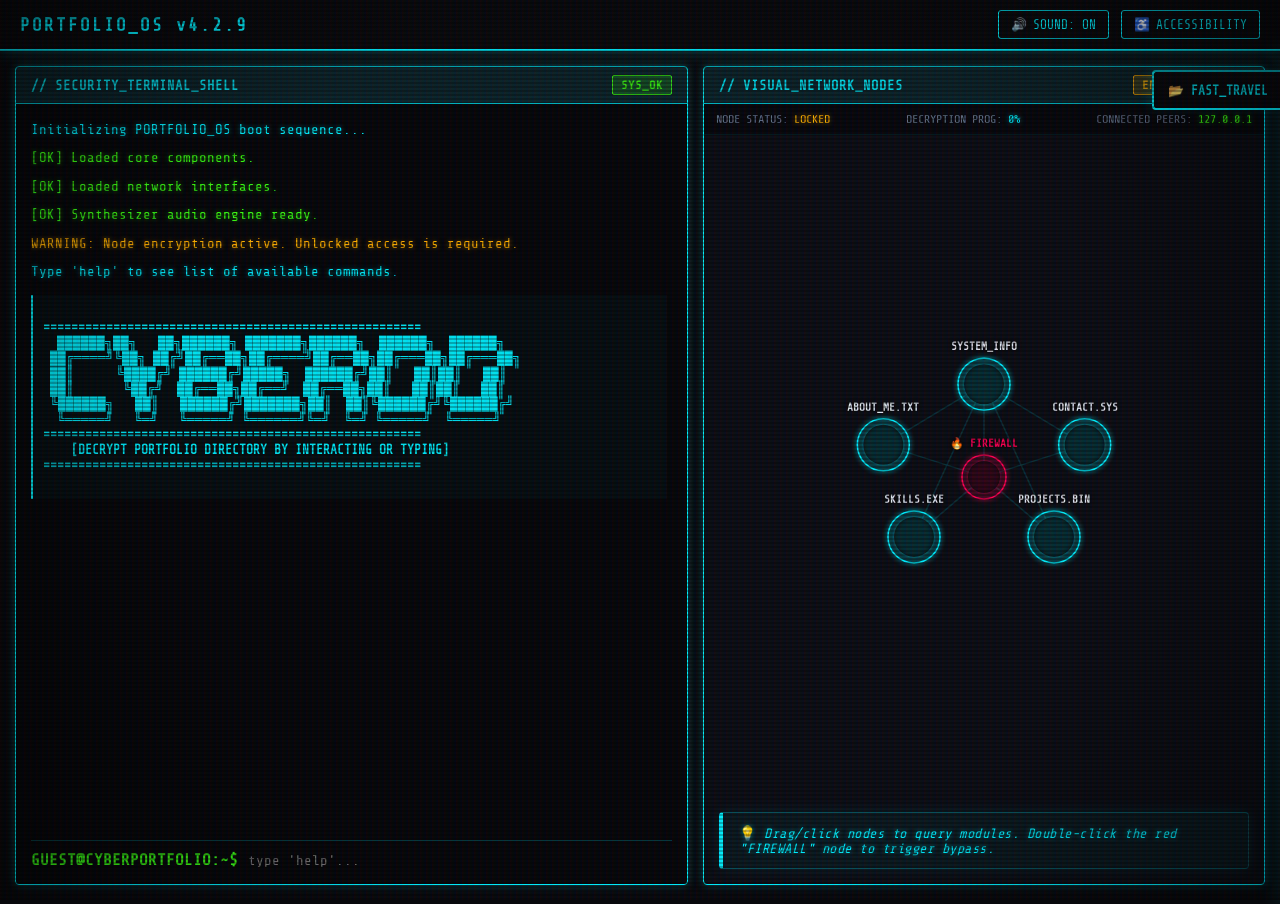
<file: Desktop/cyberpunk-portfolio/index.html>
<!DOCTYPE html>
<html lang="en">
<head>
    <meta charset="UTF-8">
    <meta name="viewport" content="width=device-width, initial-scale=1.0">
    <title>Game-based Portfolio</title>
    <meta name="description" content="An immersive, interactive cyberpunk terminal and hacking node game portfolio showcasing developer skills, projects, and contact information. Built with vanilla HTML, CSS, and JS.">
    <!-- Google Fonts -->
    <link rel="preconnect" href="https://fonts.googleapis.com">
    <link rel="preconnect" href="https://fonts.gstatic.com" crossorigin>
    <link href="https://fonts.googleapis.com/css2?family=Fira+Code:wght@400;500;700&family=Outfit:wght@300;400;600;800&family=Share+Tech+Mono&display=swap" rel="stylesheet">
    <!-- Stylesheet -->
    <link rel="stylesheet" href="style.css">
</head>
<body class="crt-active sound-active text-mode-normal">
    <!-- CRT Overlay Effects -->
    <div class="crt-overlay" id="crt-overlay"></div>
    <div class="scanlines" id="scanlines"></div>
    <div class="screen-flicker"></div>

    <!-- Background Glitch Ambient Text -->
    <div class="bg-matrix-container">
        <canvas id="bg-matrix-canvas"></canvas>
    </div>

    <!-- Header Controls -->
    <header class="header-controls">
        <div class="system-title">
            <span class="glitch-text" data-text="PORTFOLIO_OS v4.2.9">PORTFOLIO_OS v4.2.9</span>
        </div>
        <div class="control-buttons">
            <button id="sound-btn" class="ctrl-btn active" title="Toggle Sound Synth">
                <span class="btn-icon">🔊</span> <span class="btn-text">SOUND: ON</span>
            </button>
            <button id="access-btn" class="ctrl-btn" title="Toggle Plain Text/High Contrast">
                <span class="btn-icon">♿</span> <span class="btn-text">ACCESSIBILITY</span>
            </button>
            <button id="mobile-mode-btn" class="ctrl-btn mobile-only" title="Toggle Views">
                <span class="btn-text">VIEW: MAP</span>
            </button>
        </div>
    </header>

    <!-- Main Workspace -->
    <main id="app-container" class="layout-split">
        <!-- Left Panel: The Interactive Console Terminal -->
        <section class="panel terminal-panel" id="terminal-panel-view">
            <div class="panel-header">
                <span class="panel-title">// SECURITY_TERMINAL_SHELL</span>
                <span class="status-indicator online">SYS_OK</span>
            </div>
            <div class="panel-content terminal-wrapper">
                <div class="terminal-log" id="terminal-output" role="log" aria-live="polite">
                    <!-- Boot sequence content loaded dynamically or written here -->
                    <div class="boot-line text-cyan">Initializing PORTFOLIO_OS boot sequence...</div>
                    <div class="boot-line text-green">[OK] Loaded core components.</div>
                    <div class="boot-line text-green">[OK] Loaded network interfaces.</div>
                    <div class="boot-line text-green">[OK] Synthesizer audio engine ready.</div>
                    <div class="boot-line text-yellow">WARNING: Node encryption active. Unlocked access is required.</div>
                    <div class="boot-line text-cyan">Type 'help' to see list of available commands.</div>
                    <div class="boot-line info-banner">
======================================================
  ██████╗██╗   ██╗██████╗ ███████╗██████╗  ██████╗  ██████╗
 ██╔════╝╚██╗ ██╔╝██╔══██╗██╔════╝██╔══██╗██╔═══██╗██╔═══██╗
 ██║      ╚████╔╝ ██████╔╝█████╗  ██████╔╝██║   ██║██║   ██║
 ██║       ╚██╔╝  ██╔══██╗██╔══╝  ██╔══██╗██║   ██║██║   ██║
 ╚██████╗   ██║   ██████╔╝███████╗██║  ██║╚██████╔╝╚██████╔╝
  ╚═════╝   ╚═╝   ╚═════╝ ╚══════╝╚═╝  ╚═╝ ╚═════╝  ╚═════╝
======================================================
    [DECRYPT PORTFOLIO DIRECTORY BY INTERACTING OR TYPING]
======================================================
                    </div>
                </div>
                <!-- Interactive Command Input -->
                <div class="terminal-input-row">
                    <span class="terminal-prompt">GUEST@CYBERPORTFOLIO:~$</span>
                    <input type="text" id="terminal-input" autofocus autocomplete="off" spellcheck="false" aria-label="Terminal Prompt Input" placeholder="type 'help'..."/>
                </div>
            </div>
        </section>

        <!-- Right Panel: Hacking Node Network Map -->
        <section class="panel visual-panel" id="network-panel-view">
            <div class="panel-header">
                <span class="panel-title">// VISUAL_NETWORK_NODES</span>
                <span class="status-indicator warning" id="network-status">ENCRYPTED_LOCK</span>
            </div>
            <div class="panel-content visual-wrapper">
                <div class="hud-stats">
                    <div class="stat-item"><span class="label">NODE STATUS:</span> <span class="val text-yellow" id="hud-node-status">LOCKED</span></div>
                    <div class="stat-item"><span class="label">DECRYPTION PROG:</span> <span class="val text-cyan" id="hud-node-progress">0%</span></div>
                    <div class="stat-item"><span class="label">CONNECTED PEERS:</span> <span class="val text-green">127.0.0.1</span></div>
                </div>
                
                <!-- Main SVG/Canvas visual node network graph -->
                <div class="canvas-container">
                    <canvas id="network-canvas" aria-label="Interactive portfolio nodes graph"></canvas>
                </div>
                
                <div class="network-legend">
                    <p>💡 <em>Drag/click nodes to query modules. Double-click the red "FIREWALL" node to trigger bypass.</em></p>
                </div>
            </div>
        </section>
    </main>

    <!-- Hacking Mini-game Modal (Firewall Bypass) -->
    <div id="decrypt-modal" class="modal-overlay hidden" role="dialog" aria-modal="true" aria-labelledby="modal-title">
        <div class="modal-content">
            <div class="modal-header">
                <span id="modal-title" class="glitch-text text-red" data-text="⚠ FIREWALL DETECTED: BYPASS SEQUENCE REQUIRED ⚠">⚠ FIREWALL DETECTED: BYPASS SEQUENCE REQUIRED ⚠</span>
                <button id="close-modal-btn" class="modal-close">&times;</button>
            </div>
            <div class="modal-body">
                <p class="modal-desc">
                    Secure files encrypted. Establish dynamic node connections by matching the pattern displayed below.
                </p>
                <div class="game-hud">
                    <div class="game-hud-stat">ATTEMPTS: <span id="game-attempts" class="text-cyan">3</span></div>
                    <div class="game-hud-stat">LEVEL: <span id="game-level" class="text-green">1/3</span></div>
                    <div class="game-hud-stat">TIMER: <span id="game-timer" class="text-yellow">15s</span></div>
                </div>
                <div class="game-grid-wrapper">
                    <!-- Grid generated in JS -->
                    <div id="game-grid" class="game-grid"></div>
                </div>
                <div id="game-message" class="game-message text-center text-cyan">Preparing hacking matrix...</div>
            </div>
            <div class="modal-footer">
                <button id="start-game-btn" class="cyber-btn primary">INITIALIZE SECURE SHUNT</button>
                <button id="abort-game-btn" class="cyber-btn secondary">ABORT BYPASS</button>
            </div>
        </div>
    </div>

    <!-- Navigation Drawer for accessibility / quick non-gamer access -->
    <nav class="side-navigation" id="fast-travel-nav">
        <button id="toggle-nav-btn" class="nav-toggle" aria-label="Toggle Fast Travel Menu">📂 FAST_TRAVEL</button>
        <div class="nav-menu-content">
            <h3>📂 DIRECTORY</h3>
            <ul>
                <li><button class="nav-link-btn" data-cmd="about">📁 ABOUT_ME.TXT</button></li>
                <li><button class="nav-link-btn" data-cmd="skills">📁 SKILLS.EXE</button></li>
                <li><button class="nav-link-btn" data-cmd="projects">📁 PROJECTS.BIN</button></li>
                <li><button class="nav-link-btn" data-cmd="contact">📁 CONTACT.SYS</button></li>
                <li><button class="nav-link-btn" data-cmd="bypass">⚡ BYPASS_FIREWALL</button></li>
                <li><button class="nav-link-btn" data-cmd="system">⚙️ SYSTEM_INFO</button></li>
            </ul>
            <div class="nav-footer">
                <p>PORTFOLIO OS v4.2.9</p>
            </div>
        </div>
    </nav>

    <!-- Scripts -->
    <script src="app.js"></script>
</body>
</html>
</file>
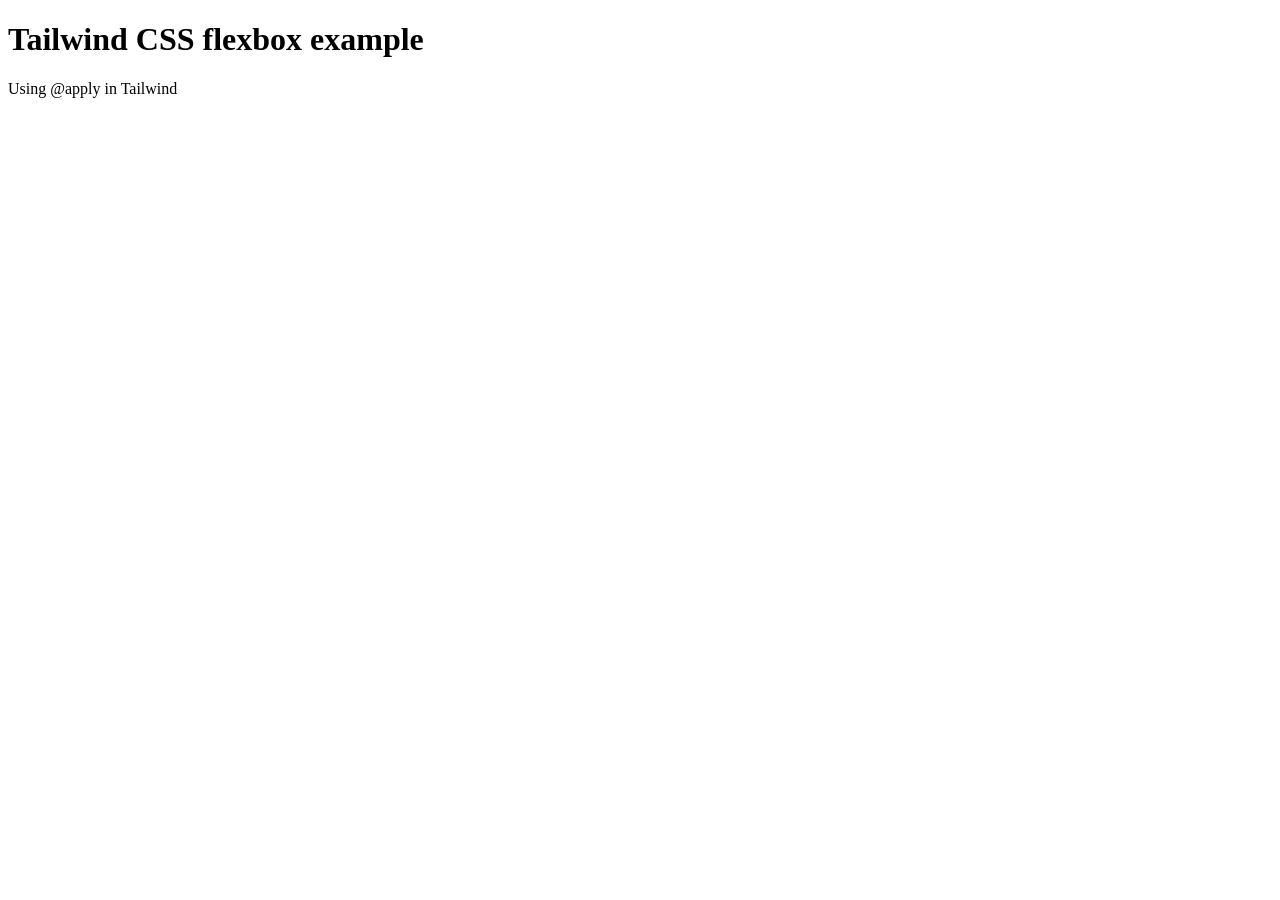
<file: Desktop/tailwind-project/src/index.html>
<!DOCTYPE html>
<html lang="en">
<head>
    <meta charset="UTF-8">
    <meta name="viewport" content="width=device-width, initial-scale=1.0">
    <title>Tailwind Build Version</title>
    <link rel="stylesheet" href="./style.css">
</head>
<body class="p-8">
    <h1 class="text-2xl font-bold mb-6">Tailwind CSS flexbox example</h1>

    <!-- <p class="mt-4 text-gray-700">This is a simple demo to show tailwindcss is working</p>
    <button class="bg-blue-500 hover:bg-blue-700 text-white font-bold py-2 px-4 rounded">
        Click me
    </button> -->


    <!-- <div class="flex gap-4 p-4 bg-gray-200">
        <div class="p-4 bg-blue-500 text-white">
            Box 1
        </div>
        <div class="p-4 bg-green-500 text-white">
            Box 2
        </div>
        <div class="p-4 bg-red-500 text-white">
            Box 3
        </div>
    </div> -->


    <!-- Grid container -->
    <!-- <div class="grid grid-cols-3 sm:grid-cols-2 md:grid-cols-3 gap-6">
        <div class="bg-white p-6 rounded text center">Card 1</div>
        <div class="bg-white p-6 rounded text center">Card 2</div>
        <div class="bg-white p-6 rounded text center">Card 3</div>
        <div class="bg-white p-6 rounded text center">Card 4</div>
        <div class="bg-white p-6 rounded text center">Card 5</div>
        <div class="bg-white p-6 rounded text center">Card 6</div>
    </div> -->
    

    <!-- padding examples -->
    <!-- <div class="bg-green-500 text-white p-6">
        <p class="px-4 py-2 bg-black">padding example</p>
    </div> -->


    <!-- Typography in tailwind css -->
    <!-- <h1 class="text-3xl font-bold text-center mb-6">Tailwind CSS Typography</h1>
    <p class="text-base text-gray-700 leading-relaxed mb-4">
        This is a simple paragraph to demonstrate Tailwind CSS typography.
    </p>
    <h2 class="text-2xl font-semibold mb-2">Heading Example</h2>
    <p class="text-lg leading-loose text-gray-600 ab-6">
        This is an example of a subheading to demonstrate Tailwind CSS typography.
    </p>
    <p class="text-xl font-semibold tracking-wide text-blue-500 mb-4">
        This is another paragraph to show different text styles.
    </p> -->
    

    <!-- Respnsive Box
    <div class="bg-blue-500 text-white p-4 sm:p-6 md:p-10 lg:p-14 rounded-lg">
        <h2 class="text-xl sm:text-2xl md:text-3xl lg:text-4xl font-bold">
            Responsive Box
        </h2>
        <p class="text-sm sm:text-base md:text-lg lg:text-xl mt-2">
            this text and padding grow as screen size increases using Tailwind breakpoints
        </p>
    </div> -->


    Using @apply in Tailwind
    
</body>
</html>
</file>
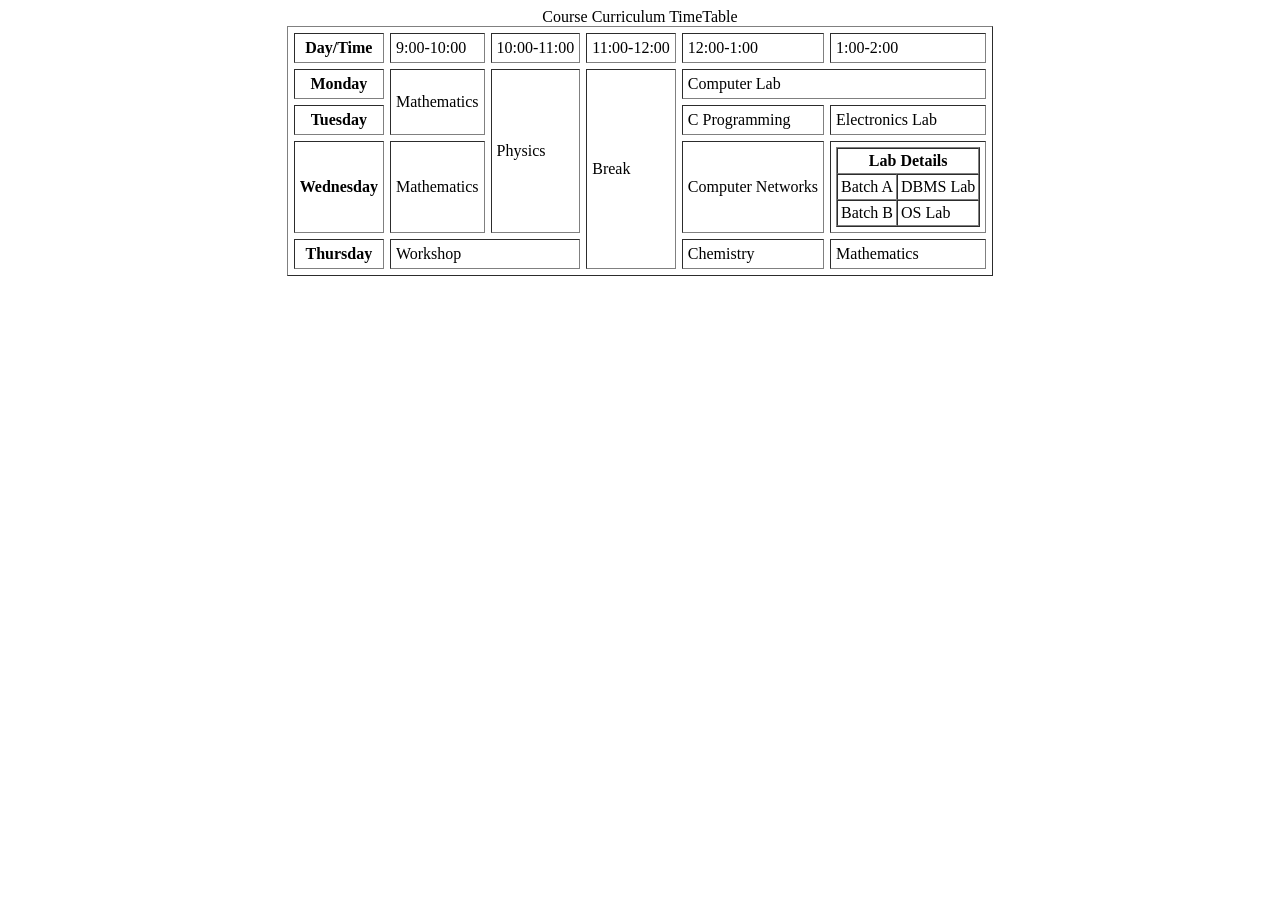
<file: End-sem practical.html>
<!DOCTYPE html>
<HTML lang="en">
<HEAD>
<TITLE>End-Sem html code</TITLE>
</HEAD>
<BODY>
<table border="1px" align="center" cellspacing="6x" cellpadding="5px">
	<caption>Course Curriculum TimeTable</caption>
	<thead>
		<tr>
          		<th>Day/Time</th>
          		<td>9:00-10:00</td>
          		<td>10:00-11:00</td>
          		<td>11:00-12:00</td>
          		<td>12:00-1:00</td>
          		<td>1:00-2:00</td>
          		        	</tr>
	</thead>	
	<tbody>
		<tr>
          		<th>Monday</th>
          		<td rowspan="2">Mathematics</td>
          		<td rowspan="3">Physics</td>
          		<td rowspan="4">Break</td>
          		<td colspan="2">Computer Lab</td>
        	</tr>
		<tr>
          		<th>Tuesday</th>
          		<td>C Programming</td>
          		<td>Electronics Lab</td>
        	</tr>
		<tr>
 		       <th>Wednesday</th>
		       <td>Mathematics</td>
 		       <td>Computer Networks</td>
 		       <td colspan="2">
		       <table border="1px" cellpadding="3px" cellspacing="0px">
 		       <tr>
		              <th colspan="2">Lab Details</th>
		       </tr>
  		       <tr>
		              <td>Batch A</td>
		              <td>DBMS Lab</td>
		       </tr>
 		       <tr>
  			      <td>Batch B</td>
		              <td>OS Lab</td>
 		       </tr>
		       </table>
 		       </td>
	       </tr>
		<tr>
			<th>Thursday</th>
			<td colspan="2">Workshop</td>
		        <td>Chemistry</td>
		        <td>Mathematics</td>
		</tr>
	</tbody>
</table>
</BODY>
</HTML>
</file>
<file: Desktop/cyberpunk-portfolio/style.css>
/* 
 ==========================================
  CYBERPUNK HACKER PORTFOLIO - DESIGN SYSTEM
 ==========================================
*/

:root {
    --bg-color: #08090d;
    --panel-bg: rgba(13, 16, 23, 0.85);
    --panel-border: #00f0ff;
    --panel-border-glow: rgba(0, 240, 255, 0.3);
    
    --neon-cyan: #00f0ff;
    --neon-green: #39ff14;
    --neon-red: #ff0055;
    --neon-yellow: #ffb000;
    --text-color: #e2e8f0;
    --text-muted: #64748b;
    
    --font-terminal: 'Share Tech Mono', 'Fira Code', monospace;
    --font-ui: 'Outfit', sans-serif;
    
    --terminal-font-size: 14px;
    --scanline-speed: 6s;
    
    --glow-strength: 0 0 10px;
}

/* Reset and Global Styles */
* {
    box-sizing: border-box;
    margin: 0;
    padding: 0;
}

body {
    background-color: var(--bg-color);
    color: var(--text-color);
    font-family: var(--font-terminal);
    height: 100vh;
    overflow: hidden;
    position: relative;
    display: flex;
    flex-direction: column;
}

/* Scrollbar customization */
::-webkit-scrollbar {
    width: 6px;
    height: 6px;
}
::-webkit-scrollbar-track {
    background: rgba(0, 0, 0, 0.3);
}
::-webkit-scrollbar-thumb {
    background: var(--neon-cyan);
    border-radius: 3px;
}
::-webkit-scrollbar-thumb:hover {
    background: var(--neon-green);
}

/* ==========================================
   EFFECTS: CRT, SCANLINES, FLICKER & MATRIX
   ========================================== */

/* CRT Curved Screen Overlay effect */
.crt-overlay {
    position: absolute;
    top: 0;
    left: 0;
    width: 100vw;
    height: 100vh;
    background: radial-gradient(circle, rgba(0,0,0,0) 60%, rgba(0,0,0,0.4) 100%);
    pointer-events: none;
    z-index: 9999;
}

/* Moving scanlines */
.scanlines {
    position: absolute;
    top: 0;
    left: 0;
    width: 100vw;
    height: 100vh;
    background: linear-gradient(
        rgba(18, 16, 16, 0) 50%, 
        rgba(0, 0, 0, 0.25) 50%
    ), linear-gradient(
        90deg,
        rgba(255, 0, 0, 0.06),
        rgba(0, 255, 0, 0.02),
        rgba(0, 0, 255, 0.06)
    );
    background-size: 100% 4px, 6px 100%;
    pointer-events: none;
    z-index: 9998;
}

.crt-active .scanlines::after {
    content: " ";
    display: block;
    position: absolute;
    top: 0; left: 0; bottom: 0; right: 0;
    background: linear-gradient(rgba(18, 16, 16, 0) 0%, rgba(18, 16, 16, 0.15) 10%, rgba(18, 16, 16, 0) 11%);
    animation: scanlineAnim var(--scanline-speed) linear infinite;
    pointer-events: none;
}

@keyframes scanlineAnim {
    0% { transform: translateY(-100%); }
    100% { transform: translateY(100%); }
}

/* CRT Screen flickering */
.screen-flicker {
    position: absolute;
    top: 0;
    left: 0;
    width: 100vw;
    height: 100vh;
    background: rgba(18, 16, 16, 0.015);
    opacity: 0;
    pointer-events: none;
    z-index: 9997;
}
.crt-active .screen-flicker {
    animation: crtFlicker 0.15s infinite;
}

@keyframes crtFlicker {
    0% { opacity: 0.25; }
    50% { opacity: 0.45; }
    100% { opacity: 0.35; }
}

/* Background Matrix Canvas */
.bg-matrix-container {
    position: absolute;
    top: 0;
    left: 0;
    width: 100%;
    height: 100%;
    z-index: 0;
    opacity: 0.15;
    pointer-events: none;
}
#bg-matrix-canvas {
    width: 100%;
    height: 100%;
}

/* ==========================================
   HEADER CONTROLS
   ========================================== */
.header-controls {
    display: flex;
    justify-content: space-between;
    align-items: center;
    padding: 10px 20px;
    border-bottom: 2px solid var(--panel-border);
    box-shadow: 0 0 15px var(--panel-border-glow);
    z-index: 100;
    background: rgba(8, 9, 13, 0.9);
}

.system-title {
    font-weight: 700;
    color: var(--neon-cyan);
    letter-spacing: 2px;
    font-size: 1.1rem;
}

.control-buttons {
    display: flex;
    gap: 12px;
}

.ctrl-btn {
    background: transparent;
    border: 1px solid var(--neon-cyan);
    color: var(--neon-cyan);
    padding: 6px 12px;
    font-family: var(--font-terminal);
    font-size: 0.8rem;
    cursor: pointer;
    border-radius: 3px;
    transition: all 0.2s ease;
    display: flex;
    align-items: center;
    gap: 6px;
}

.ctrl-btn:hover {
    background: var(--neon-cyan);
    color: var(--bg-color);
    box-shadow: 0 0 10px var(--neon-cyan);
}

/* ==========================================
   MAIN LAYOUT & PANELS
   ========================================== */
.layout-split {
    display: flex;
    flex: 1;
    height: calc(100vh - 50px);
    position: relative;
    z-index: 10;
    padding: 15px;
    gap: 15px;
}

.panel {
    background: var(--panel-bg);
    border: 1px solid var(--panel-border);
    box-shadow: 0 0 10px var(--panel-border-glow);
    border-radius: 4px;
    display: flex;
    flex-direction: column;
    overflow: hidden;
    position: relative;
}

/* Left panel: Terminal Console */
.terminal-panel {
    flex: 1.2;
}

/* Right panel: Visual Map */
.visual-panel {
    flex: 1;
}

.panel-header {
    background: rgba(0, 240, 255, 0.1);
    border-bottom: 1px solid var(--panel-border);
    padding: 8px 15px;
    display: flex;
    justify-content: space-between;
    align-items: center;
    font-size: 0.85rem;
    letter-spacing: 1px;
}

.panel-title {
    color: var(--neon-cyan);
    font-weight: 700;
}

.status-indicator {
    padding: 2px 8px;
    border-radius: 2px;
    font-size: 0.75rem;
    font-weight: bold;
}

.status-indicator.online {
    background: rgba(57, 255, 20, 0.2);
    color: var(--neon-green);
    border: 1px solid var(--neon-green);
}

.status-indicator.warning {
    background: rgba(255, 176, 0, 0.2);
    color: var(--neon-yellow);
    border: 1px solid var(--neon-yellow);
    animation: flashIndicator 1s infinite alternate;
}

.status-indicator.offline {
    background: rgba(255, 0, 85, 0.2);
    color: var(--neon-red);
    border: 1px solid var(--neon-red);
}

@keyframes flashIndicator {
    from { opacity: 0.6; }
    to { opacity: 1; }
}

/* ==========================================
   TERMINAL CONSOLE WRAPPER
   ========================================== */
.terminal-wrapper {
    display: flex;
    flex-direction: column;
    flex: 1;
    padding: 15px;
    background: rgba(0, 0, 0, 0.5);
    overflow: hidden;
}

.terminal-log {
    flex: 1;
    overflow-y: auto;
    font-size: var(--terminal-font-size);
    line-height: 1.6;
    margin-bottom: 15px;
    padding-right: 5px;
}

.boot-line, .output-line {
    margin-bottom: 6px;
    white-space: pre-wrap;
    word-break: break-word;
}

/* Terminal output line color helpers */
.text-cyan { color: var(--neon-cyan); text-shadow: 0 0 5px rgba(0, 240, 255, 0.5); }
.text-green { color: var(--neon-green); text-shadow: 0 0 5px rgba(57, 255, 20, 0.5); }
.text-red { color: var(--neon-red); text-shadow: 0 0 5px rgba(255, 0, 85, 0.5); }
.text-yellow { color: var(--neon-yellow); text-shadow: 0 0 5px rgba(255, 176, 0, 0.5); }
.text-muted { color: var(--text-muted); }
.text-center { text-align: center; }

.info-banner {
    color: var(--neon-cyan);
    font-weight: bold;
    font-size: 0.8rem;
    line-height: 1.2;
    margin: 12px 0;
    opacity: 0.95;
    background: rgba(0, 240, 255, 0.03);
    padding: 10px;
    border-left: 2px solid var(--neon-cyan);
}

.terminal-input-row {
    display: flex;
    align-items: center;
    border-top: 1px solid rgba(0, 240, 255, 0.2);
    padding-top: 10px;
}

.terminal-prompt {
    color: var(--neon-green);
    margin-right: 10px;
    font-weight: 700;
    white-space: nowrap;
}

#terminal-input {
    flex: 1;
    background: transparent;
    border: none;
    outline: none;
    color: #fff;
    font-family: var(--font-terminal);
    font-size: var(--terminal-font-size);
    caret-color: var(--neon-cyan);
    width: 100%;
}

/* ==========================================
   VISUAL NETWORK MAP WRAPPER
   ========================================== */
.visual-wrapper {
    display: flex;
    flex-direction: column;
    flex: 1;
    position: relative;
    overflow: hidden;
}

.hud-stats {
    display: flex;
    justify-content: space-between;
    background: rgba(0, 0, 0, 0.4);
    border-bottom: 1px solid rgba(0, 240, 255, 0.1);
    padding: 8px 12px;
    font-size: 0.75rem;
    font-family: var(--font-terminal);
}

.hud-stats .label {
    color: var(--text-muted);
}

.canvas-container {
    flex: 1;
    position: relative;
    width: 100%;
    height: 100%;
}

#network-canvas {
    position: absolute;
    top: 0;
    left: 0;
    width: 100%;
    height: 100%;
    cursor: crosshair;
}

.network-legend {
    padding: 12px 16px;
    border: 1px solid rgba(0, 240, 255, 0.25);
    border-left: 4px solid var(--neon-cyan);
    background: rgba(0, 240, 255, 0.05);
    font-size: 0.85rem;
    color: var(--neon-cyan);
    margin: 15px;
    border-radius: 4px;
    box-shadow: 0 0 15px rgba(0, 240, 255, 0.1);
    text-shadow: 0 0 5px rgba(0, 240, 255, 0.5);
    letter-spacing: 0.5px;
}

/* ==========================================
   FIREWALL BYPASS HACKING MODAL
   ========================================== */
.modal-overlay {
    position: fixed;
    top: 0;
    left: 0;
    width: 100vw;
    height: 100vh;
    background: rgba(4, 5, 8, 0.95);
    display: flex;
    align-items: center;
    justify-content: center;
    z-index: 1000;
    opacity: 1;
    transition: opacity 0.3s ease;
}

.modal-overlay.hidden {
    opacity: 0;
    pointer-events: none;
}

.modal-content {
    background: rgba(13, 16, 23, 0.95);
    border: 2px solid var(--neon-red);
    box-shadow: 0 0 30px rgba(255, 0, 85, 0.4);
    width: 90%;
    max-width: 480px;
    border-radius: 4px;
    display: flex;
    flex-direction: column;
    overflow: hidden;
    position: relative;
}

.modal-header {
    background: rgba(255, 0, 85, 0.15);
    border-bottom: 1px solid var(--neon-red);
    padding: 12px 18px;
    display: flex;
    justify-content: space-between;
    align-items: center;
}

.modal-close {
    background: transparent;
    border: none;
    color: var(--neon-red);
    font-size: 1.5rem;
    cursor: pointer;
    line-height: 1;
}

.modal-close:hover {
    color: #fff;
}

.modal-body {
    padding: 20px;
}

.modal-desc {
    font-family: var(--font-ui);
    font-size: 0.9rem;
    line-height: 1.5;
    margin-bottom: 15px;
    color: var(--text-color);
}

.game-hud {
    display: flex;
    justify-content: space-between;
    background: rgba(0, 0, 0, 0.4);
    border: 1px solid rgba(255, 0, 85, 0.2);
    padding: 8px 12px;
    margin-bottom: 15px;
    font-size: 0.8rem;
}

.game-grid-wrapper {
    display: flex;
    justify-content: center;
    margin: 20px 0;
}

.game-grid {
    display: grid;
    grid-template-columns: repeat(4, 1fr);
    gap: 10px;
    width: 240px;
    height: 240px;
}

.grid-cell {
    background: rgba(255, 0, 85, 0.05);
    border: 1px solid rgba(255, 0, 85, 0.3);
    border-radius: 4px;
    cursor: pointer;
    transition: all 0.2s ease;
    position: relative;
    overflow: hidden;
}

.grid-cell.active-glow {
    background: var(--neon-cyan);
    border-color: var(--neon-cyan);
    box-shadow: 0 0 15px var(--neon-cyan);
}

.grid-cell.user-selected-correct {
    background: var(--neon-green);
    border-color: var(--neon-green);
    box-shadow: 0 0 15px var(--neon-green);
}

.grid-cell.user-selected-wrong {
    background: var(--neon-red);
    border-color: var(--neon-red);
    box-shadow: 0 0 15px var(--neon-red);
}

.grid-cell:hover:not(.active-glow):not(.user-selected-correct):not(.user-selected-wrong) {
    background: rgba(0, 240, 255, 0.1);
    border-color: var(--neon-cyan);
}

.game-message {
    font-size: 0.9rem;
    height: 20px;
    font-weight: bold;
}

.modal-footer {
    display: flex;
    justify-content: flex-end;
    gap: 12px;
    padding: 15px 20px;
    background: rgba(0, 0, 0, 0.4);
    border-top: 1px solid rgba(255, 0, 85, 0.1);
}

.cyber-btn {
    font-family: var(--font-terminal);
    font-size: 0.85rem;
    font-weight: 700;
    padding: 8px 16px;
    cursor: pointer;
    background: transparent;
    border-radius: 3px;
    transition: all 0.2s ease;
}

.cyber-btn.primary {
    border: 1px solid var(--neon-red);
    color: var(--neon-red);
}

.cyber-btn.primary:hover {
    background: var(--neon-red);
    color: #fff;
    box-shadow: 0 0 12px var(--neon-red);
}

.cyber-btn.secondary {
    border: 1px solid var(--text-muted);
    color: var(--text-muted);
}

.cyber-btn.secondary:hover {
    border-color: var(--text-color);
    color: var(--text-color);
}

/* ==========================================
   ACCESSIBILITY & FAST TRAVEL SIDE DRAWER
   ========================================== */
.side-navigation {
    position: fixed;
    top: 50px;
    right: 0;
    height: calc(100vh - 50px);
    width: 260px;
    background: rgba(8, 9, 13, 0.95);
    border-left: 2px solid var(--neon-cyan);
    z-index: 800;
    transform: translateX(100%);
    transition: transform 0.3s cubic-bezier(0.1, 0.9, 0.2, 1);
    box-shadow: -5px 0 20px rgba(0, 240, 255, 0.15);
}

.side-navigation.open {
    transform: translateX(0);
}

.nav-toggle {
    position: absolute;
    top: 20px;
    left: -130px;
    width: 130px;
    height: 40px;
    background: var(--bg-color);
    border: 2px solid var(--neon-cyan);
    border-right: none;
    color: var(--neon-cyan);
    font-family: var(--font-terminal);
    font-size: 0.8rem;
    font-weight: 700;
    cursor: pointer;
    border-top-left-radius: 4px;
    border-bottom-left-radius: 4px;
    box-shadow: -5px 0 10px rgba(0, 240, 255, 0.1);
    display: flex;
    align-items: center;
    justify-content: center;
}

.nav-toggle:hover {
    background: var(--neon-cyan);
    color: var(--bg-color);
    box-shadow: 0 0 15px var(--neon-cyan);
}

.nav-menu-content {
    padding: 25px;
    display: flex;
    flex-direction: column;
    height: 100%;
}

.nav-menu-content h3 {
    color: var(--neon-cyan);
    margin-bottom: 20px;
    font-size: 1rem;
    letter-spacing: 1.5px;
    border-bottom: 1px solid rgba(0, 240, 255, 0.2);
    padding-bottom: 8px;
}

.nav-menu-content ul {
    list-style: none;
    display: flex;
    flex-direction: column;
    gap: 15px;
    flex: 1;
}

.nav-link-btn {
    width: 100%;
    text-align: left;
    background: transparent;
    border: 1px solid transparent;
    color: var(--text-color);
    font-family: var(--font-terminal);
    font-size: 0.85rem;
    padding: 8px 12px;
    cursor: pointer;
    border-radius: 3px;
    transition: all 0.2s ease;
}

.nav-link-btn:hover {
    border-color: var(--neon-cyan);
    color: var(--neon-cyan);
    background: rgba(0, 240, 255, 0.05);
    padding-left: 18px;
}

.nav-footer {
    font-size: 0.7rem;
    color: var(--text-muted);
    text-align: center;
    margin-top: auto;
}

/* ==========================================
   GLITCH ANIMATED TEXT
   ========================================== */
.glitch-text {
    position: relative;
    animation: glitchText 4s infinite;
}

.glitch-text::before,
.glitch-text::after {
    content: attr(data-text);
    position: absolute;
    top: 0;
    left: 0;
    width: 100%;
    height: 100%;
    background: var(--bg-color);
}

.glitch-text::before {
    left: 2px;
    text-shadow: -1px 0 var(--neon-cyan);
    clip: rect(44px, 450px, 56px, 0);
    animation: glitch-anim 5s infinite linear alternate-reverse;
}

.glitch-text::after {
    left: -2px;
    text-shadow: -1px 0 var(--neon-red), 0 0 10px var(--neon-red);
    clip: rect(85px, 450px, 140px, 0);
    animation: glitch-anim2 5s infinite linear alternate-reverse;
}

@keyframes glitch-anim {
    0% { clip: rect(31px, 9999px, 94px, 0); }
    10% { clip: rect(112px, 9999px, 76px, 0); }
    20% { clip: rect(85px, 9999px, 5px, 0); }
    30% { clip: rect(27px, 9999px, 115px, 0); }
    40% { clip: rect(73px, 9999px, 29px, 0); }
    50% { clip: rect(104px, 9999px, 60px, 0); }
    60% { clip: rect(12px, 9999px, 83px, 0); }
    70% { clip: rect(50px, 9999px, 102px, 0); }
    80% { clip: rect(93px, 9999px, 137px, 0); }
    90% { clip: rect(6px, 9999px, 41px, 0); }
    100% { clip: rect(118px, 9999px, 55px, 0); }
}

@keyframes glitch-anim2 {
    0% { clip: rect(76px, 9999px, 116px, 0); }
    11% { clip: rect(5px, 9999px, 80px, 0); }
    22% { clip: rect(90px, 9999px, 10px, 0); }
    33% { clip: rect(124px, 9999px, 63px, 0); }
    44% { clip: rect(41px, 9999px, 120px, 0); }
    55% { clip: rect(15px, 9999px, 85px, 0); }
    66% { clip: rect(88px, 9999px, 130px, 0); }
    77% { clip: rect(102px, 9999px, 30px, 0); }
    88% { clip: rect(2px, 9999px, 98px, 0); }
    99% { clip: rect(64px, 9999px, 140px, 0); }
    100% { clip: rect(110px, 9999px, 15px, 0); }
}

/* ==========================================
   RESPONSIVENESS (MOBILE LAYOUT OVERRIDES)
   ========================================== */
.mobile-only {
    display: none;
}

@media (max-width: 900px) {
    .layout-split {
        flex-direction: column;
        padding: 10px;
        gap: 10px;
    }
    
    .panel {
        height: 100%;
        flex: 1 !important;
    }
    
    /* Toggle tab mechanism in JS toggles the class 'hidden-mobile' */
    .hidden-mobile {
        display: none !important;
    }
    
    .mobile-only {
        display: flex;
    }
    
    .side-navigation {
        top: 50px;
        height: calc(100vh - 50px);
        width: 100%;
        transform: translateX(100%);
    }
    
    .nav-toggle {
        left: -50px;
        width: 50px;
        font-size: 0.6rem;
        height: 40px;
    }
    
    .nav-toggle span {
        display: none;
    }
    
    .control-buttons {
        gap: 6px;
    }
    
    .ctrl-btn {
        padding: 4px 8px;
        font-size: 0.7rem;
    }
    
    .ctrl-btn .btn-text {
        display: none; /* Icon only on mobile button to fit space */
    }
}

/* ==========================================
   ACCESSIBILITY MODES
   ========================================== */
/* 1. Disabled CRT FX */
.text-mode-accessible .crt-overlay,
.text-mode-accessible .scanlines,
.text-mode-accessible .screen-flicker,
.text-mode-accessible .bg-matrix-container {
    display: none !important;
}

/* 2. Normal Fonts Override */
.text-mode-accessible {
    --font-terminal: 'Fira Code', monospace;
    --font-ui: 'Outfit', sans-serif;
    --bg-color: #030406;
}

.text-mode-accessible * {
    text-shadow: none !important;
    box-shadow: none !important;
    animation: none !important;
    transition: none !important;
}

.text-mode-accessible body {
    font-family: var(--font-ui);
}

.text-mode-accessible #terminal-input,
.text-mode-accessible .terminal-log {
    font-family: var(--font-terminal);
    font-size: 15px;
}

.text-mode-accessible .panel-header {
    background: #111827;
    border-bottom: 2px solid #374151;
}

.text-mode-accessible .panel {
    border-color: #374151;
    background: #0f172a;
}

.text-mode-accessible .network-legend {
    border: 2px solid #374151;
    border-left: 6px solid #38bdf8;
    background: #1e293b;
    color: #f8fafc;
    margin: 15px;
    border-radius: 4px;
}
</file>
<file: Desktop/tailwind-project/src/style.css>
@tailwind base;
@tailwind components;
@tailwind utilities;
</file>
